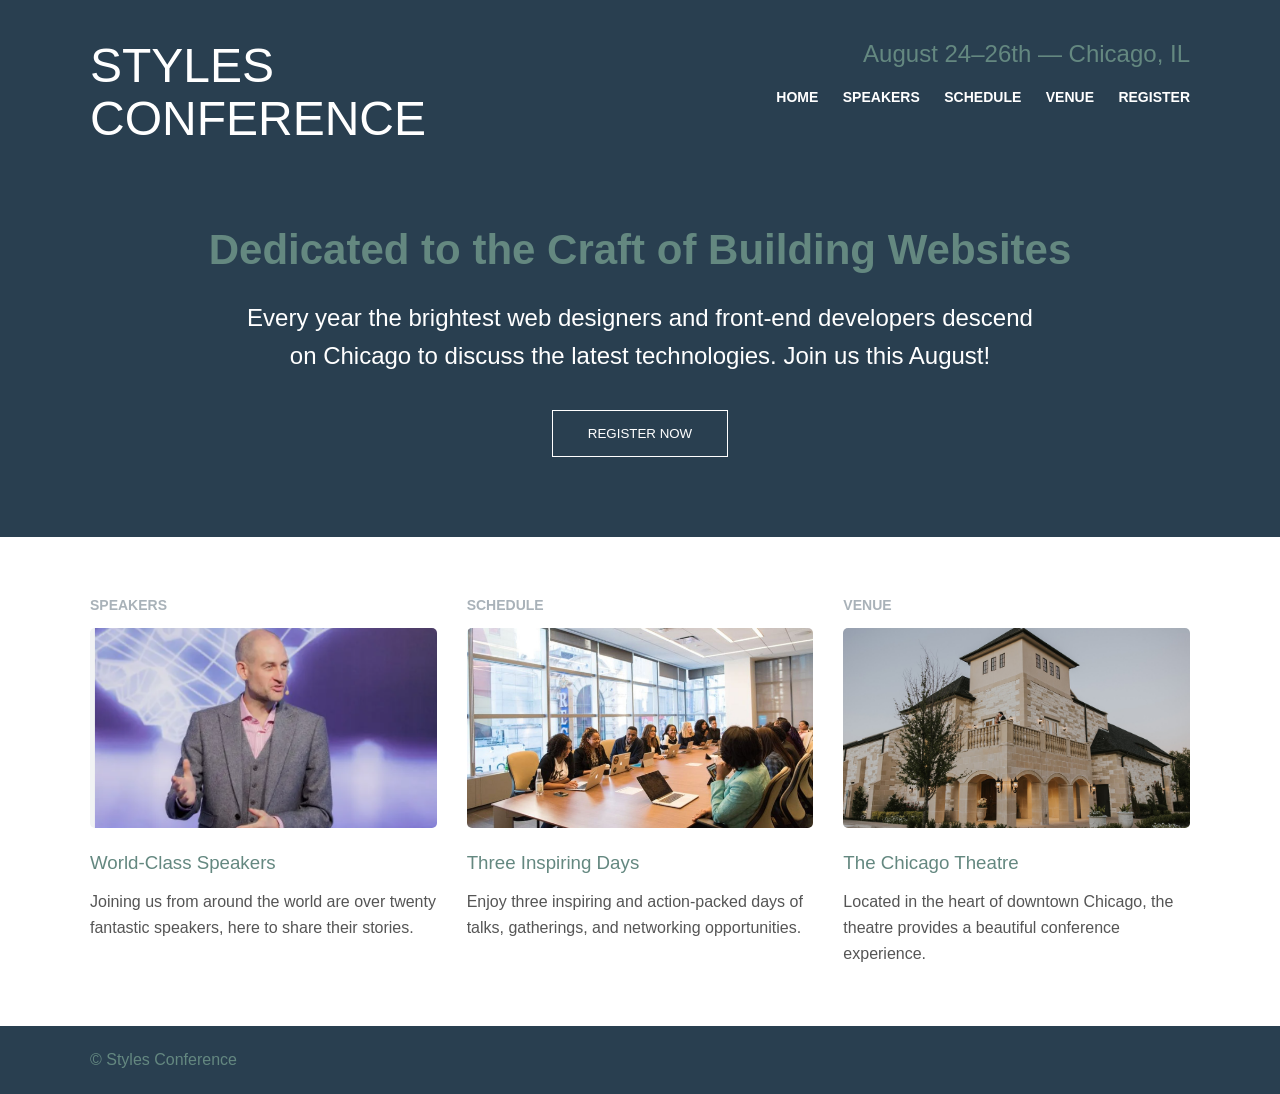
<file: Assignment_3/index.html>
<!DOCTYPE html>
<html lang="en">
<head>
    <meta charset="UTF-8">
    <title>Styles Conference</title>
    <link rel="stylesheet" href="style.css">
</head>
<body>

<header class="header">
    <div class="container">

        <div class="top">

            <div class="logo">
                <h1>STYLES<br>CONFERENCE</h1>
            </div>

            <div class="right">

                <p class="date">
                    August 24–26th — Chicago, IL
                </p>

                <nav>
                    <a href="#">HOME</a>
                    <a href="#">SPEAKERS</a>
                    <a href="#">SCHEDULE</a>
                    <a href="#">VENUE</a>
                    <a href="#">REGISTER</a>
                </nav>

            </div>

        </div>

        <div class="hero">

            <h2>
                Dedicated to the Craft of Building Websites
            </h2>

            <p>
                Every year the brightest web designers and front-end
                developers descend on Chicago to discuss the latest
                technologies. Join us this August!
            </p>

            <button>
                REGISTER NOW
            </button>

        </div>

    </div>
</header>

<section class="cards container">

    <div class="card">

        <h4>SPEAKERS</h4>

        <img src="speakers.png" alt="Speakers">

        <h3>World-Class Speakers</h3>

        <p>
            Joining us from around the world are over twenty fantastic
            speakers, here to share their stories.
        </p>

    </div>

    <div class="card">

        <h4>SCHEDULE</h4>

        <img src="schedule.png" alt="Schedule">

        <h3>Three Inspiring Days</h3>

        <p>
            Enjoy three inspiring and action-packed days of talks,
            gatherings, and networking opportunities.
        </p>

    </div>

    <div class="card">

        <h4>VENUE</h4>

        <img src="venue.png" alt="Venue">

        <h3>The Chicago Theatre</h3>

        <p>
            Located in the heart of downtown Chicago, the theatre
            provides a beautiful conference experience.
        </p>

    </div>

</section>

<footer class="footer">

    <div class="container">

        <p>© Styles Conference</p>

    </div>

</footer>

</body>
</html>
</file>
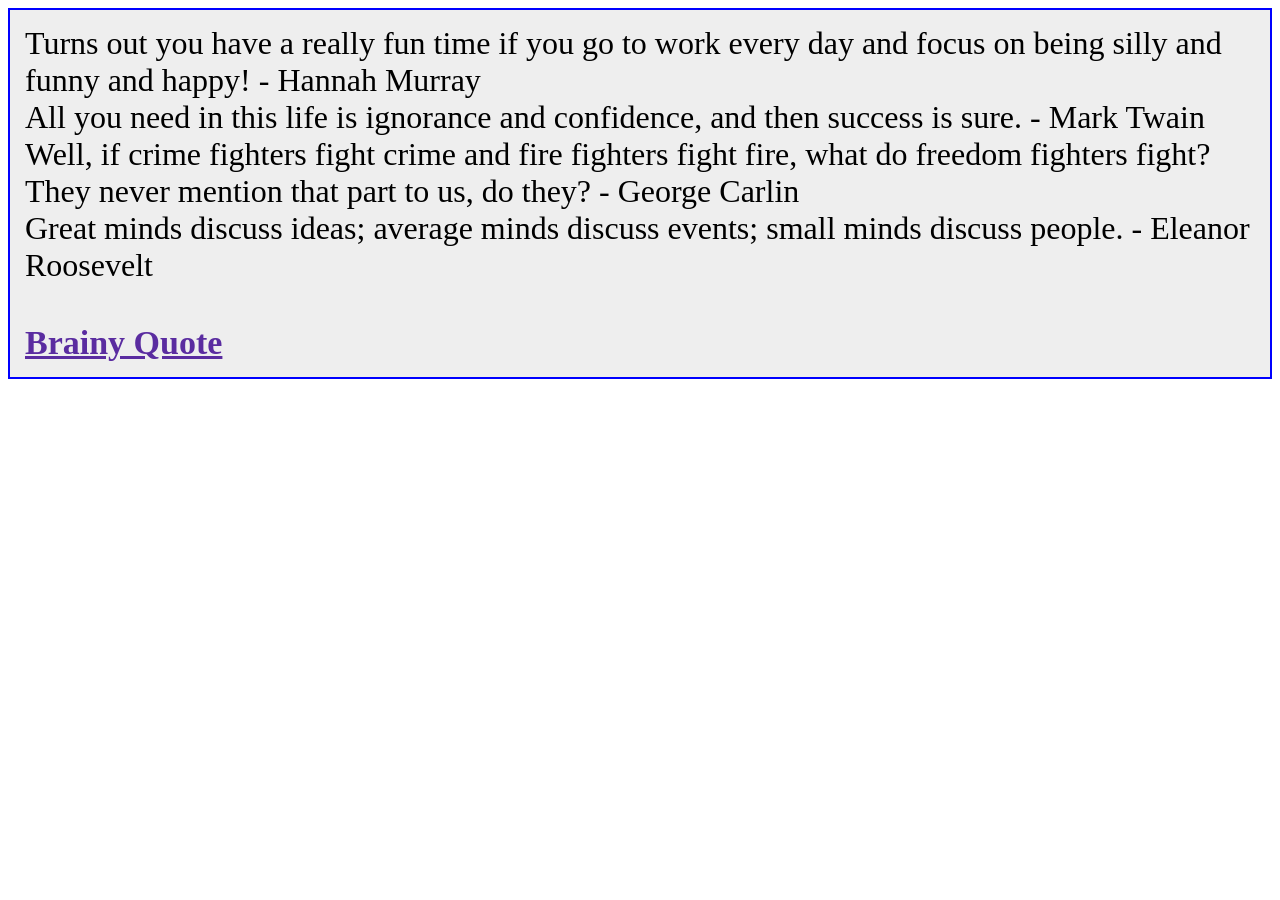
<file: Assignment_1/page1.html>
<!DOCTYPE html>
<html>
<head>
    <title>Brainy Quote</title>
    <link rel="stylesheet" href="style1.css">
</head>
<body>

<div class="container">

    <p>
        Turns out you have a really fun time if you go to work every day and
        focus on being silly and funny and happy! - Hannah Murray
    </p>

    <p>
        All you need in this life is ignorance and confidence, and then
        success is sure. - Mark Twain
    </p>

    <p>
        Well, if crime fighters fight crime and fire fighters fight fire,
        what do freedom fighters fight? They never mention that part to us,
        do they? - George Carlin
    </p>

    <p>
        Great minds discuss ideas; average minds discuss events; small minds
        discuss people. - Eleanor Roosevelt
    </p>

    <a href="page2.html" target="_self">Brainy Quote</a>

</div>

</body>
</html>
</file>
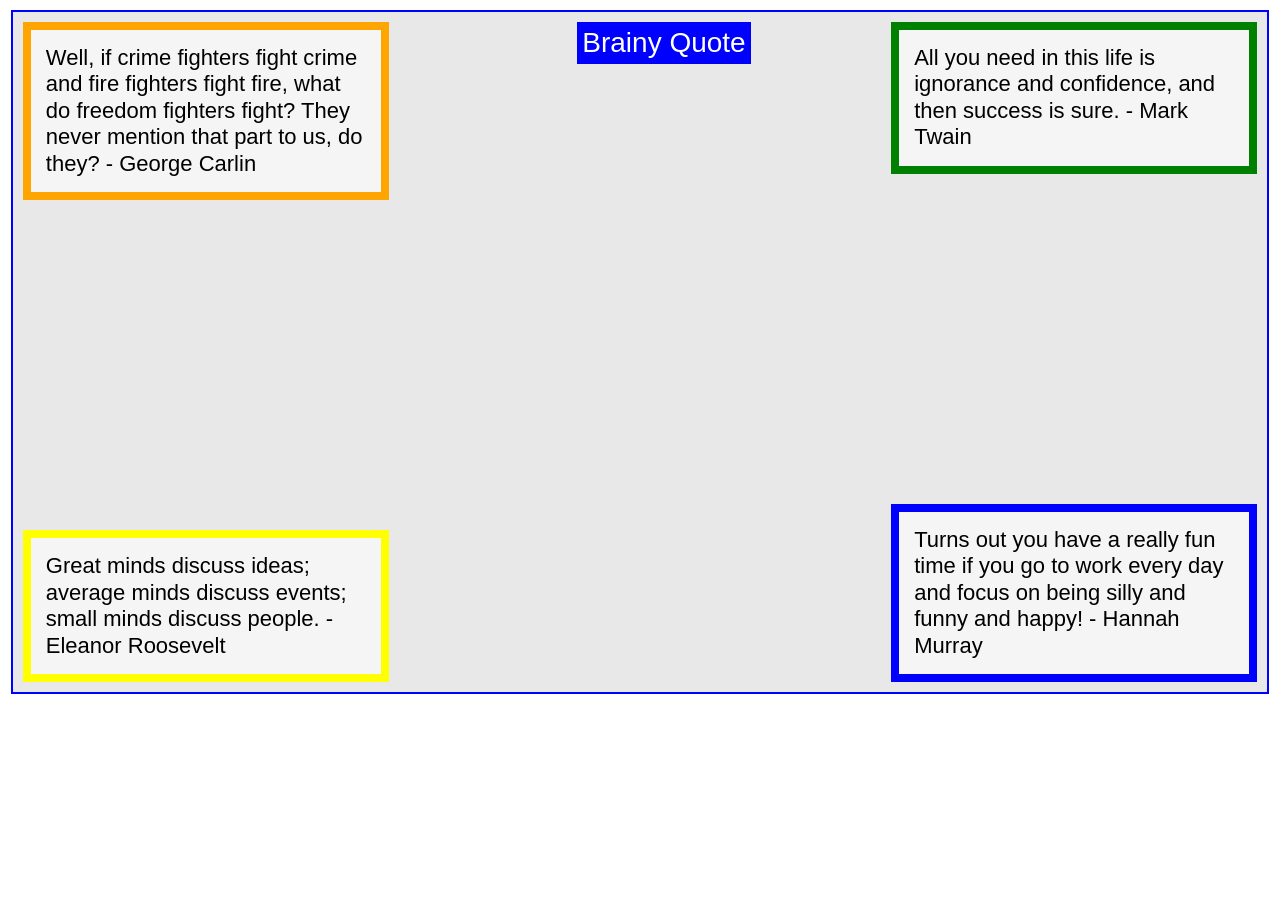
<file: Assignment_1/page2.html>
<!DOCTYPE html>
<html>
<head>
    <title>Brainy Quote</title>
    <link rel="stylesheet" href="style2.css">
</head>
<body>

<div class="container">

    <div class="title">Brainy Quote</div>

    <div class="quote q1">
        Well, if crime fighters fight crime and fire fighters fight fire,
        what do freedom fighters fight? They never mention that part to us,
        do they? - George Carlin
    </div>

    <div class="quote q2">
        All you need in this life is ignorance and confidence, and then
        success is sure. - Mark Twain
    </div>

    <div class="quote q3">
        Great minds discuss ideas; average minds discuss events; small
        minds discuss people. - Eleanor Roosevelt
    </div>

    <div class="quote q4">
        Turns out you have a really fun time if you go to work every day and
        focus on being silly and funny and happy! - Hannah Murray
    </div>

</div>

</body>
</html>
</file>
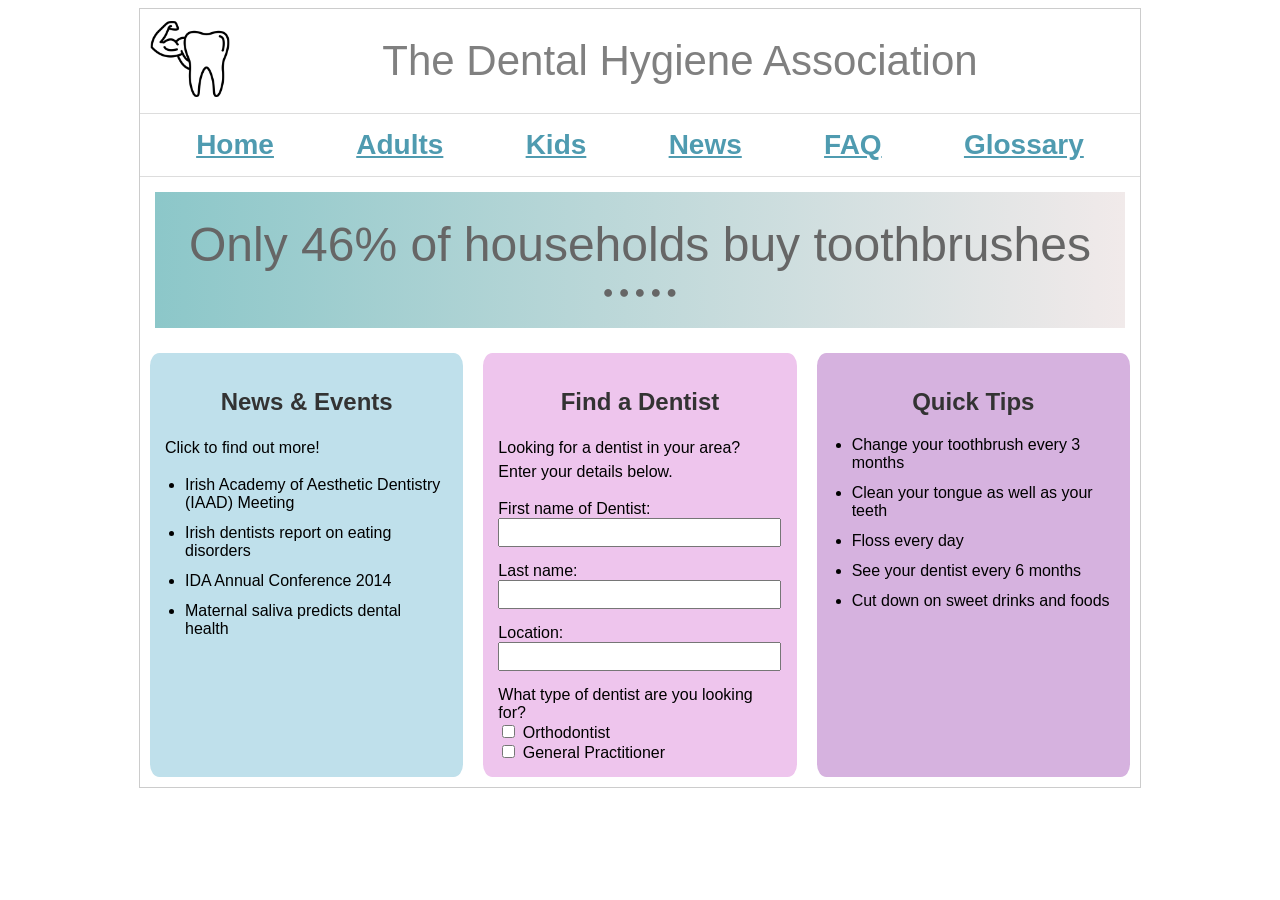
<file: Assignment_2/hygiene.html>
<!DOCTYPE html>
<html>
<head>
    <title>Dental Hygiene Association</title>
    <link rel="stylesheet" href="hygiene.css">
</head>
<body>

<div class="container">

    <div class="header">
        <div class="logo">
            <img src="healthy-tooth.png" alt="Logo">
        </div>

        <div class="title">
            The Dental Hygiene Association
        </div>
    </div>


    <div class="navbar">
        <a href="#">Home</a>
        <a href="#">Adults</a>
        <a href="#">Kids</a>
        <a href="#">News</a>
        <a href="#">FAQ</a>
        <a href="#">Glossary</a>
    </div>


    <div class="banner">
        Only 46% of households buy toothbrushes
        <div class="dots">● ● ● ● ●</div>
    </div>

    
    <div class="content">

       
        <div class="box1">
            <h2>News & Events</h2>
            <p>Click to find out more!</p>

            <ul>
                <li>Irish Academy of Aesthetic Dentistry (IAAD) Meeting</li>
                <li>Irish dentists report on eating disorders</li>
                <li>IDA Annual Conference 2014</li>
                <li>Maternal saliva predicts dental health</li>
            </ul>
        </div>

       
        <div class="box2">
            <h2>Find a Dentist</h2>

            <p>Looking for a dentist in your area? Enter your details below.</p>

            <form>
                <label>First name of Dentist:</label>
                <input type="text">

                <label>Last name:</label>
                <input type="text">

                <label>Location:</label>
                <input type="text">

                <label>What type of dentist are you looking for?</label>

                <input type="checkbox"> Orthodontist<br>
                <input type="checkbox"> General Practitioner
            </form>
        </div>

       
        <div class="box3">
            <h2>Quick Tips</h2>

            <ul>
                <li>Change your toothbrush every 3 months</li>
                <li>Clean your tongue as well as your teeth</li>
                <li>Floss every day</li>
                <li>See your dentist every 6 months</li>
                <li>Cut down on sweet drinks and foods</li>
            </ul>
        </div>

    </div>

</div>

</body>
</html>
</file>
<file: Assignment_3/style.css>
*{
    margin:0;
    padding:0;
    box-sizing:border-box;
}

body{
    font-family:Arial, sans-serif;
    color:#555;
}

.container{
    width:1100px;
    margin:auto;
}

.header{
    background:#293f50;
    padding-top:40px;
    padding-bottom:80px;
}

.top{
    display:flex;
    justify-content:space-between;
}

.logo h1{
    color:white;
    font-size:48px;
    font-weight:300;
    line-height:1.1;
}

.date{
    color:#648880;
    font-size:24px;
    text-align:right;
    margin-bottom:20px;
}

nav a{
    color:white;
    text-decoration:none;
    margin-left:20px;
    font-size:14px;
    font-weight:bold;
}

nav a:hover{
    color:#648880;
}

.hero{
    text-align:center;
    margin-top:80px;
}

.hero h2{
    color:#648880;
    font-size:42px;
    margin-bottom:25px;
}

.hero p{
    color:white;
    font-size:24px;
    line-height:1.6;
    width:800px;
    margin:auto;
}

.hero button{
    margin-top:35px;
    padding:15px 35px;
    background:transparent;
    border:1px solid white;
    color:white;
    cursor:pointer;
}

.hero button:hover{
    background:white;
    color:#293f50;
}

.cards{
    display:flex;
    gap:30px;
    padding:60px 0;
}

.card{
    flex:1;
}

.card h4{
    color:#a9b2b9;
    font-size:14px;
    margin-bottom:15px;
}

.card img{                                 
    width:100%;
    height:200px;
    object-fit:cover;
    border-radius:5px;
    margin-bottom:20px;
}

.card h3{
    color:#648880;
    margin-bottom:15px;
    font-weight:normal;
}

.card p{
    line-height:1.6;
}

.footer{
    background:#293f50;
    color:#648880;
    padding:25px 0;
}
</file>
<file: Assignment_1/style1.css>
body {
    font-family: "Times New Roman";
}

.container {
    border: 2px solid blue;
    background-color: #eeeeee;
    padding: 15px;
    min-height: 330px;
}

p {
    font-size: 32px;
    margin: 0;
}

a {
    display: inline-block;
    margin-top: 40px;
    font-size: 34px;
    font-weight: bold;
    color: #5a2ca0;
}
</file>
<file: Assignment_1/style2.css>
body {
    margin: 0;
    font-family: Arial, sans-serif;
}

.container {
    width: 98%;
    height: 680px;
    margin: 10px auto;
    background-color: #e8e8e8;
    border: 2px solid blue;
    position: relative;
}


.title {
    position: absolute;
    top: 10px;
    left: 45%;   
    background: blue;
    color: white;
    padding: 5px ;
    font-size: 28px;
}


.quote {
    width: 320px;
    padding: 15px;
    font-size: 22px;
    line-height: 1.2;
    background: #f5f5f5;
    position: absolute;
}


.q1 {
    top: 10px;
    left: 10px;
    border: 8px solid orange;
}


.q2 {
    top: 10px;
    right: 10px;
    border: 8px solid green;
}


.q3 {
    bottom: 10px;
    left: 10px;
    border: 8px solid yellow;
}


.q4 {
    bottom: 10px;
    right: 10px;
    border: 8px solid blue;
}
</file>
<file: Assignment_2/hygiene.css>
body{
    font-family:Arial, sans-serif;
    background:#ffffff;
}

.container{
    width:1000px;
    margin:auto;
    border:1px solid #ccc;
}

.header{
    display:flex;
    align-items:center;
    padding:10px;
}

.logo img{
    width:80px;
    height:80px;
}

.title{
    flex:1;
    text-align:center;
    font-size:42px;
    color:gray;
}


.navbar{
    display:flex;
    justify-content:space-around;
    padding:15px;
    border-top:1px solid #ddd;
    border-bottom:1px solid #ddd;
}

.navbar a{
    color:#4f9bb0;
    font-size:28px;
    font-weight:bold;
}


.banner{
    margin:15px;
    padding:25px;
    text-align:center;
    font-size:48px;
    color:#666;
    background:linear-gradient(to right,#8cc7c9,#f1eaea);
}

.dots{
    font-size:18px;
    margin-top:10px;
}


.content{
    display:flex;
    gap:20px;
    padding:10px;
}

.box1{
    flex:1;
    border-radius: 3%;
    background:hwb(194 75% 8%);
    padding:15px;
    min-height:350px;
}

.box2{
    flex:1;
    border-radius: 3%;
    background:#eec5ed;
    padding:15px;
    min-height:350px;
}

.box3{
    flex:1;
    border-radius: 3%;
    background:#d6b2df;
    padding:15px;
    min-height:350px;
}


.box1 h2{
    text-align:center;
    color:#333;
}

.box2 h2{
    text-align:center;
    color:#333;
}

.box3 h2{
    text-align:center;
    color:#333;
}

.box1 p{
    line-height:1.5;
}

.box2 p{
    line-height:1.5;
}

.box3 p{
    line-height:1.5;
}

.box1 ul{
    padding-left:20px;
}

.box2 ul{
    padding-left:20px;
}

.box3 ul{
    padding-left:20px;
}

.box1 li{
    margin-bottom:12px;
}

.box2 li{
    margin-bottom:12px;
}

.box3 li{
    margin-bottom:12px;
}

input[type="text"]{
    width:95%;
    padding:5px;
    margin-bottom:10px;
}

label{
    display:block;
    margin-top:5px;
}
</file>
